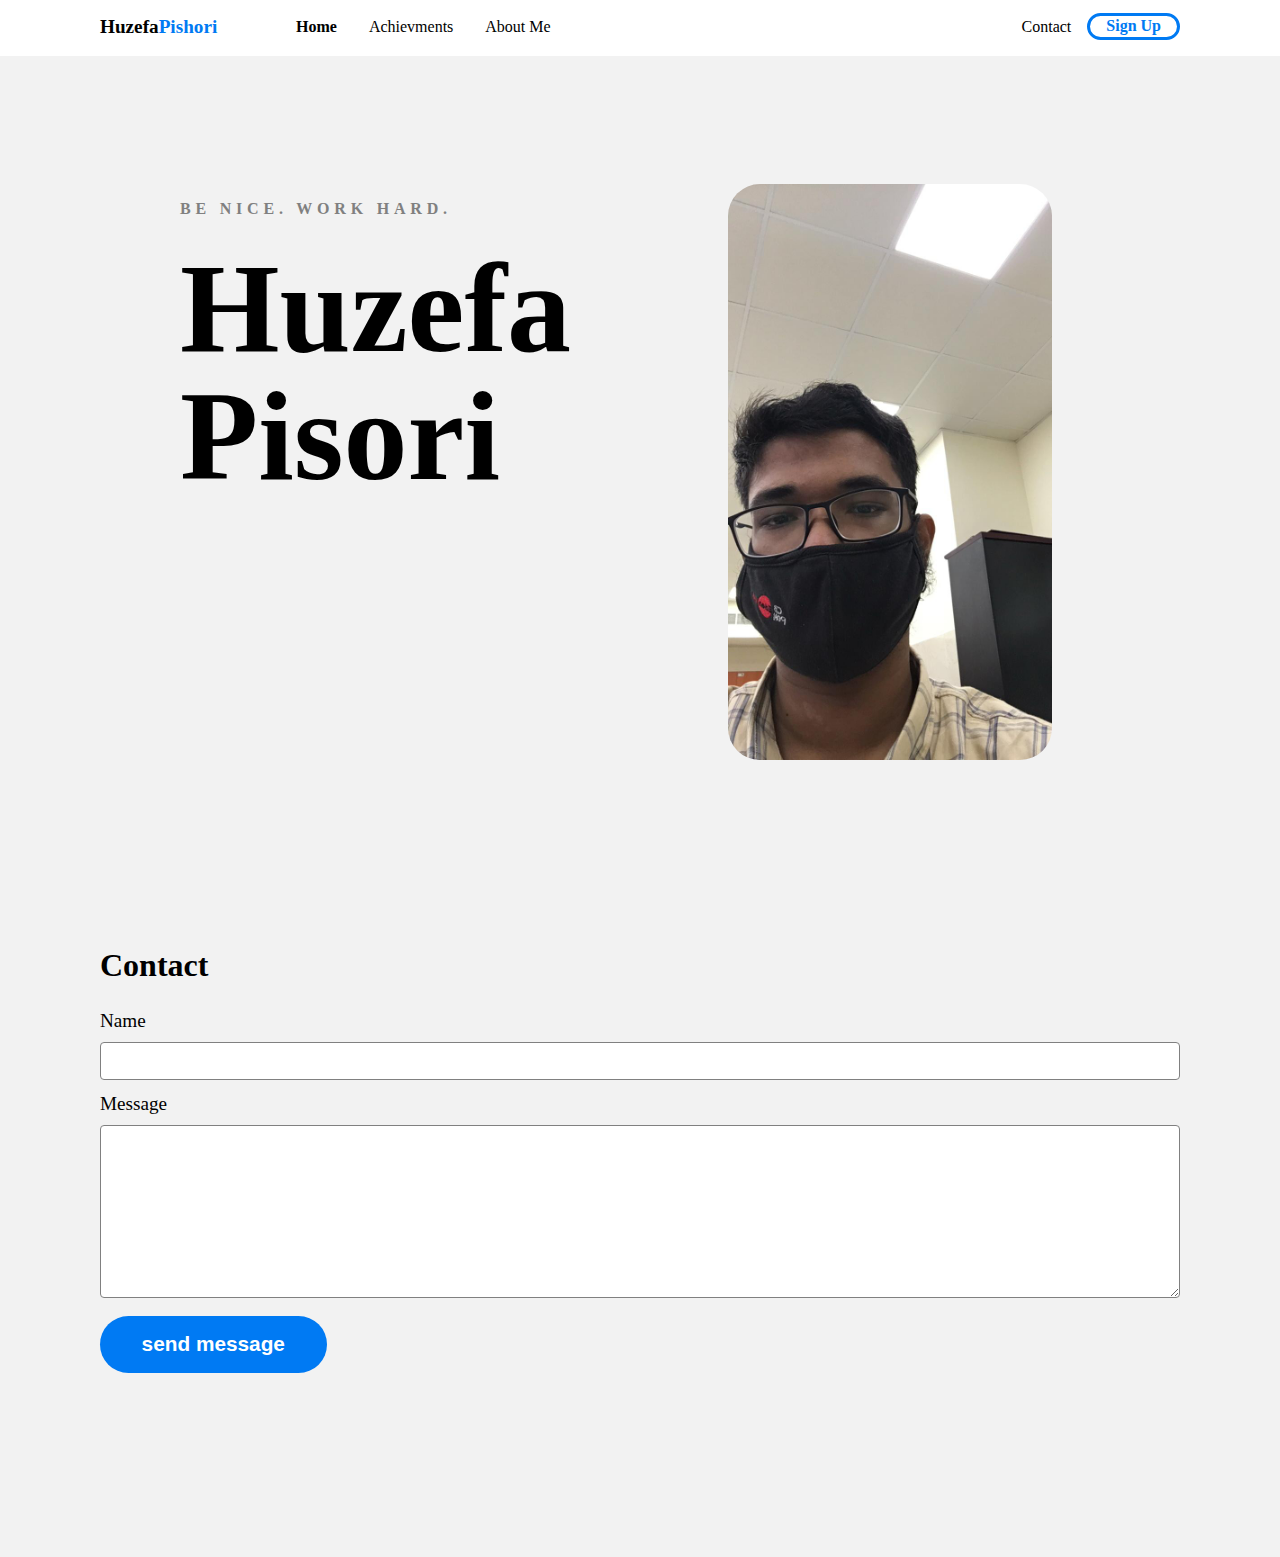
<file: index.html>
<!DOCTYPE html>
<html lang="en">
  <head>
    <title>Portfolio</title>
    <link rel="stylesheet" href="css/main.css" />
  </head>
  <body>
    <div class="navbar">
      <div class="container">
        <a class="logo" href="#"> Huzefa<span>Pishori</span> </a>
        <img
          id="mobile-cta"
          class="mobile-menu"
          src="images/img_2.png"
          alt=""
        />
        <nav>
          <img
            id="mobile-exit"
            class="mobile-menu-exit"
            src="images/img_3.png"
            alt="exit"
          />
          <ul class="primary">
            <li class="current"><a href="#">Home</a></li>
            <li><a href="#">Achievments</a></li>
            <li><a href="aboutme.html">About Me</a></li>
          </ul>

          <ul class="secondary">
            <li><a href="#">Contact</a></li>
            <li class="sign-up"><a href="#">Sign Up</a></li>
          </ul>
        </nav>
      </div>
    </div>
    <section class="hero">
      <div class="container">
        <div class="left-col">
          <p class="subhead">Be Nice. Work Hard.</p>
          <h1>Huzefa Pisori</h1>
        </div>
        <img src="images/img_1.png" alt="" class="hero-img" />
      </div>
    </section>
    <section class="contact-section">
      <div class="container">
        <div class="contact-left">
          <h2>Contact</h2>
          <form action="">
            <label for="name">Name</label>
            <input type="text" id="name" name="name" />

            <label for="message">Message</label>
            <textarea
              id="message"
              name="message"
              cols="30"
              rows="10"
            ></textarea>
            <input
              type="submit"
              class="send-message-cta"
              value="send message"
            />
          </form>
        </div>
      </div>
    </section>

    <script>
      const mobileBtn = document.getElementById("mobile-cta");
      nav = document.querySelector("nav");
      mobileBtnExit = document.getElementById("mobile-exit");
      mobileBtn.addEventListener("click", () => {
        nav.classList.add("menu-btn");
      });
      mobileBtnExit.addEventListener("click", () => {
        nav.classList.remove("menu-btn");
      });
    </script>
  </body>
</html>
</file>
<file: css/main.css>
:root {
  --primary-color: #007af3;
}

body {
  background: #f2f2f2;
  margin: 0;
  font-family: "sans-serif";
}

.navbar {
  background: white;
  padding: 1em;
}

.navbar .logo {
  text-decoration: none;
  font-weight: bold;
  color: black;
  font-size: 1.2em;
}

.navbar .logo span {
  color: var(--primary-color);
}

.navbar nav {
  display: none;
}

.navbar .container {
  display: -webkit-box;
  display: -ms-flexbox;
  display: flex;
  place-content: space-between;
}

.navbar .mobile-menu {
  cursor: pointer;
}

a {
  color: #444444;
}

ul {
  list-style-type: none;
  padding: 0;
  margin: 0;
}

section {
  padding: 5em 2em;
}

.hero {
  text-align: center;
}

.left-col .subhead {
  text-transform: uppercase;
  font-weight: bold;
  color: gray;
  letter-spacing: 0.3em;
}

.left-col h1 {
  font-size: 2.5em;
  line-height: 1em;
  margin-top: 0.2em;
}

.hero-img {
  width: 70%;
  margin-top: 3em;
  border-radius: 2em;
  padding: auto;
}

h2 {
  font-size: 2em;
}

label {
  display: block;
  font-size: 1.2em;
  margin-bottom: 0.5em;
}

input,
textarea {
  width: 100%;
  padding: 0.8em;
  margin-bottom: 1em;
  border-radius: 0.3em;
  border: 1px solid gray;
  -webkit-box-sizing: border-box;
          box-sizing: border-box;
}

input[type="submit"] {
  background-color: var(--primary-color);
  color: white;
  font-weight: bold;
  font-size: 1.3em;
  border: none;
  margin-bottom: 5em;
  border-radius: 5em;
  display: inline-block;
  padding: 0.8em 2em;
  width: unset;
  cursor: pointer;
}

input[type="submit"]:hover {
  background: white;
  color: var(--primary-color);
}

nav.menu-btn {
  display: block;
}

nav {
  position: fixed;
  z-index: 999;
  width: 66%;
  right: 0;
  top: 0;
  background: #20272e;
  height: 100vh;
  padding: 1em;
}

nav ul.primary {
  margin-top: 5em;
}

nav li a {
  color: white;
  text-decoration: none;
  display: block;
  padding: 0.5em;
  font-size: 1.3em;
  text-align: right;
}

nav li a:hover {
  font-weight: bold;
}

.mobile-menu-exit {
  float: right;
  margin: 0.5em;
  cursor: pointer;
}

@media only screen and (min-width: 768px) {
  .mobile-menu,
  .mobile-menu-exit {
    display: none;
  }
  .navbar .container {
    display: -ms-grid;
    display: grid;
    -ms-grid-columns: 180px auto;
        grid-template-columns: 180px auto;
    -webkit-box-pack: unset;
        -ms-flex-pack: unset;
            justify-content: unset;
  }
  .navbar nav {
    display: -webkit-box;
    display: -ms-flexbox;
    display: flex;
    -webkit-box-pack: justify;
        -ms-flex-pack: justify;
            justify-content: space-between;
    background: none;
    position: unset;
    height: auto;
    width: 100%;
    padding: 0;
  }
  .navbar nav ul {
    display: -webkit-box;
    display: -ms-flexbox;
    display: flex;
  }
  .navbar nav a {
    color: black;
    font-size: 1em;
    padding: 0.1em 1em;
  }
  .navbar nav ul.primary {
    margin: 0;
  }
  .navbar nav li.current a {
    font-weight: bold;
  }
  .navbar nav li.sign-up a {
    color: var(--primary-color);
    border: 3px solid var(--primary-color);
    font-weight: bold;
    border-radius: 5em;
    margin-top: -0.2em;
  }
  .navbar nav li.sign-up a:hover {
    background: var(--primary-color);
    color: white;
  }
}

@media only screen and (min-width: 1080px) {
  .container {
    width: 1080px;
    margin: 0 auto;
  }
  selection {
    padding: 10em 4em;
  }
  .hero .container {
    display: -webkit-box;
    display: -ms-flexbox;
    display: flex;
    -webkit-box-pack: justify;
        -ms-flex-pack: justify;
            justify-content: space-between;
    text-align: left;
  }
  .hero .container .left-col {
    margin: 3em 3em 0 5em;
  }
  .hero .container .left-col h1 {
    font-size: 8em;
    width: 90%;
  }
  .hero-img {
    width: 30%;
    margin-right: 8em;
  }
}
/*# sourceMappingURL=main.css.map */
</file>
